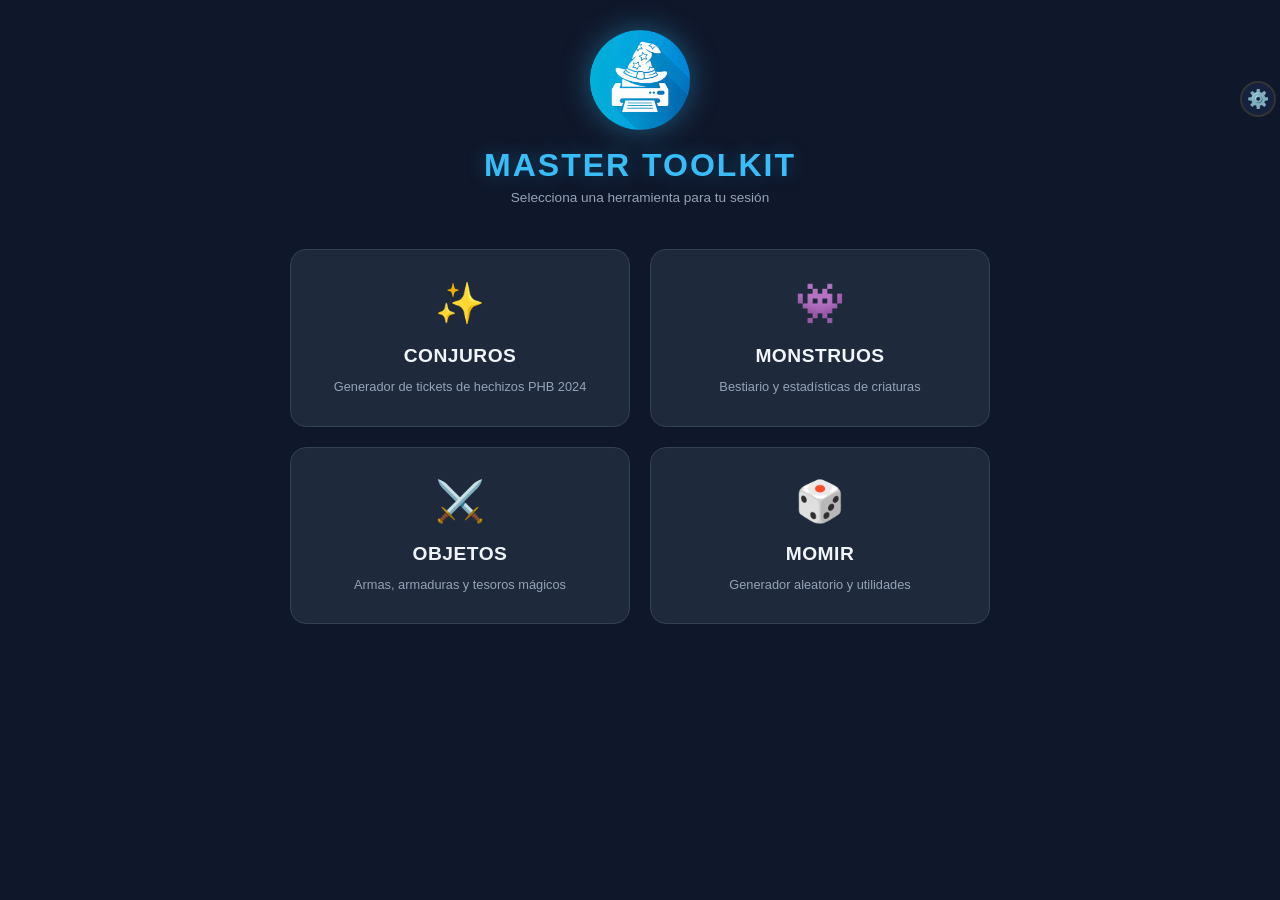
<file: web/index.html>
<!DOCTYPE html>
<html lang="es">

<head>
    <meta charset="UTF-8">
    <meta name="viewport" content="width=device-width, initial-scale=1.0">
    <meta name="theme-color" content="#0f172a">
    <title>Gestor de Campaña - D&D 2024</title>
    <link rel="icon" type="image/png" sizes="32x32" href="icons/favicon-32x32.png">
    <link rel="icon" type="image/png" sizes="16x16" href="icons/favicon-16x16.png">
    <link rel="shortcut icon" href="favicon.ico">
    <link rel="apple-touch-icon" sizes="180x180" href="icons/apple-touch-icon.png">
    <link rel="manifest" href="site.webmanifest">
    <link rel="stylesheet" href="css/main.css">
    <link rel="stylesheet" href="css/index.css">
</head>

<body>

    <button class="config-btn" onclick="toggleConfig()">⚙️</button>
    <div class="config-overlay" id="configOverlay" onclick="toggleConfig()"></div>
    <div class="config-panel" id="configPanel">
        <button class="config-close" onclick="toggleConfig()">&times;</button>
        <h2>MXW01 Config</h2>
        <p>Configuración para la impresora térmica MXW01</p>

        <h3>Dispositivo</h3>
        <div class="config-section">
            <label for="deviceName">Nombre del dispositivo</label>
            <input type="text" id="deviceName" placeholder="MXW01-1234">

            <label for="deviceMAC">Dirección MAC</label>
            <input type="text" id="deviceMAC" placeholder="XX:XX:XX:XX:XX:XX">
        </div>

        <h3>Opciones de impresión</h3>
        <div class="config-section">
            <label for="ditherSelect">Dithering</label>
            <select id="ditherSelect">
                <option value="threshold">Threshold</option>
                <option value="steinberg">Steinberg</option>
                <option value="bayer">Bayer</option>
                <option value="atkinson">Atkinson</option>
                <option value="pattern">Pattern</option>
            </select>

            <label for="rotateSelect">Ángulo de rotación</label>
            <select id="rotateSelect">
                <option value="0">0°</option>
                <option value="90">90°</option>
                <option value="180">180°</option>
                <option value="270">270°</option>
            </select>

            <label for="flipSelect">Voltear imagen</label>
            <select id="flipSelect">
                <option value="none">Ninguno</option>
                <option value="h">Horizontal</option>
                <option value="v">Vertical</option>
                <option value="both">Ambos</option>
            </select>

            <label for="brightnessInput">Brillo: <span id="brightnessValue">128</span> / 255</label>
            <input type="range" id="brightnessInput" min="0" max="255" step="1" class="slider-input">

            <label for="intensityInput">Intensidad: <span id="intensityValue">93</span> / 255</label>
            <input type="range" id="intensityInput" min="0" max="255" step="1" class="slider-input">
        </div>

        <div class="info-box">
            <h4>📖 Descripciones</h4>
            <p><strong>Métodos de dithering:</strong><br>
                • <strong>Threshold:</strong> Texto y gráficos simples<br>
                • <strong>Steinberg:</strong> Fotos y uso general<br>
                • <strong>Bayer:</strong> Patrones y texturas<br>
                • <strong>Atkinson:</strong> Cómics e ilustraciones<br>
                • <strong>Pattern:</strong> Efectos especiales</p>

            <p><strong>Brillo:</strong> Ajusta la luminosidad antes de imprimir<br>
                • <strong>0-127:</strong> Imagen más oscura<br>
                • <strong>128:</strong> Normal (recomendado)<br>
                • <strong>129-255:</strong> Imagen más clara</p>

            <p><strong>Intensidad:</strong> Temperatura del cabezal térmico<br>
                • <strong>50-80:</strong> Impresión ligera<br>
                • <strong>80-100:</strong> Normal (recomendado)<br>
                • <strong>100-150:</strong> Impresión oscura<br>
                • <strong>150-255:</strong> Muy oscuro (riesgo de daño al papel)</p>
        </div>

        <h3>Preajustes</h3>
        <div class="presets-section">
            <button class="preset-btn" data-preset="text">📄 Texto</button>
            <button class="preset-btn" data-preset="photos">🖼️ Fotos</button>
            <button class="preset-btn" data-preset="qr">📱 QR</button>
            <button class="preset-btn" data-preset="light">☀️ Claro</button>
            <button class="preset-btn" data-preset="dark">🌙 Oscuro</button>
        </div>
    </div>

    <header>
        <div class="logo-container">
            <a href="imprimir.html"><img src="icons/apple-touch-icon.png" alt="Logo Maestro" class="main-logo"></a>
        </div>
        <h1>Master Toolkit</h1>
        <p>Selecciona una herramienta para tu sesión</p>
    </header>

    <div class="menu-grid">

        <a href="conjuros.html" class="card">
            <div class="icon">✨</div>
            <h3>Conjuros</h3>
            <p>Generador de tickets de hechizos PHB 2024</p>
        </a>

        <a href="monstruos.html" class="card">
            <div class="icon">👾</div>
            <h3>Monstruos</h3>
            <p>Bestiario y estadísticas de criaturas</p>
        </a>

        <a href="objetos.html" class="card">
            <div class="icon">⚔️</div>
            <h3>Objetos</h3>
            <p>Armas, armaduras y tesoros mágicos</p>
        </a>

        <a href="momir.html" class="card">
            <div class="icon">🎲</div>
            <h3>Momir</h3>
            <p>Generador aleatorio y utilidades</p>
        </a>

    </div>

    <script src="js/config.js"></script>
</body>

</html>
</file>
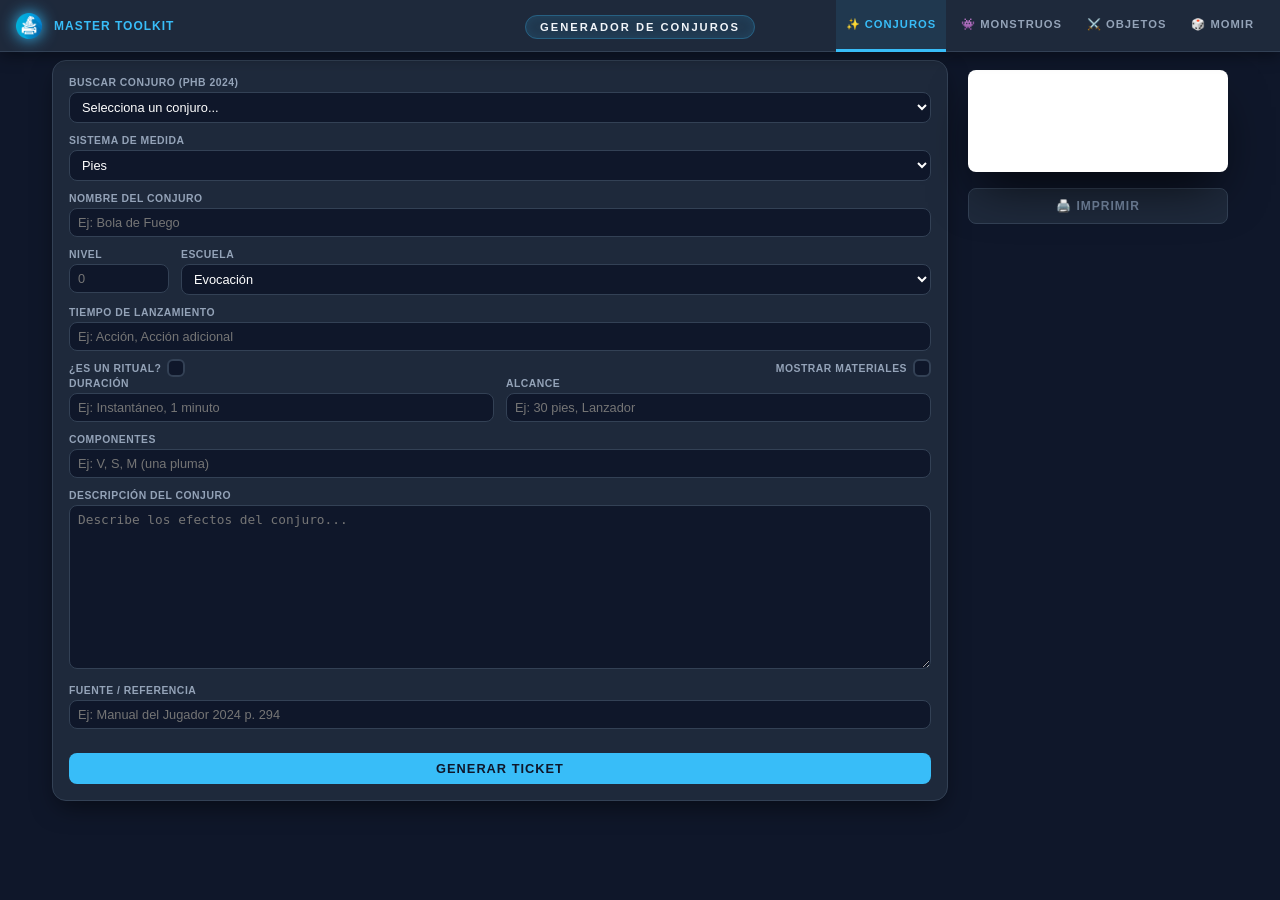
<file: web/conjuros.html>
<!DOCTYPE html>
<html lang="es">

<head>
    <meta charset="UTF-8">
    <meta name="viewport" content="width=device-width, initial-scale=1.0">
    <meta name="theme-color" content="#0f172a">
    <title>Generador de Tickets D&D 2024</title>
    <link rel="icon" type="image/png" sizes="32x32" href="icons/favicon-32x32.png">
    <link rel="icon" type="image/png" sizes="16x16" href="icons/favicon-16x16.png">
    <link rel="shortcut icon" href="favicon.ico">
    <link rel="apple-touch-icon" sizes="180x180" href="icons/apple-touch-icon.png">
    <link rel="manifest" href="site.webmanifest">
    <link rel="stylesheet" href="css/main.css">
    <link rel="stylesheet" href="css/print.css">
</head>

<body>
    <nav class="top-nav">
        <div class="nav-left">
            <a href="index.html" class="nav-logo">
                <img src="icons/favicon-32x32.png" alt="Inicio">
                <span>Master Toolkit</span>
            </a>
        </div>

        <div class="nav-center">
            <div class="tool-dropdown">
                <span class="current-tool-title">Generador de Conjuros</span>
                <div id="spellHistory" class="dropdown-content">
                    <div class="dropdown-header">Recientes</div>
                    <div id="historyList">
                        <span class="empty-history">No hay conjuros recientes</span>
                    </div>
                </div>
            </div>
        </div>

        <div class="nav-right">
            <div class="nav-links">
                <a href="conjuros.html" class="nav-item active">✨ Conjuros</a>
                <a href="monstruos.html" class="nav-item">👾 Monstruos</a>
                <a href="objetos.html" class="nav-item">⚔️ Objetos</a>
                <a href="momir.html" class="nav-item">🎲 Momir</a>
            </div>
        </div>
    </nav>


    <div class="main-container">
        <!-- FORMULARIO -->
        <form id="ticketForm">
            <div class="form-group">
                <label>Buscar Conjuro (PHB 2024)</label>
                <select id="conjuroSelector" onchange="cargarDatosConjuro()">
                    <option value="">Selecciona un conjuro...</option>
                </select>
            </div>

            <div class="form-group">
                <label>Sistema de Medida</label>
                <select id="unidadSelector" onchange="guardarPreferencias(); cargarDatosConjuro()">
                    <option value="pies">Pies</option>
                    <option value="metros">Metros</option>
                </select>
            </div>

            <div class="form-group">
                <label>Nombre del Conjuro</label>
                <input type="text" name="nombre" placeholder="Ej: Bola de Fuego">
            </div>

            <div class="form-row">
                <div class="form-group" style="flex: 0 0 100px;">
                    <label>Nivel</label>
                    <input type="number" name="nivel" placeholder="0">
                </div>
                <div class="form-group">
                    <label>Escuela</label>
                    <select name="escuela">
                        <option value="EV">Evocación</option>
                        <option value="A">Abjuración</option>
                        <option value="C">Conjuración</option>
                        <option value="N">Nigromancia</option>
                        <option value="T">Transmutación</option>
                        <option value="EN">Encantamiento</option>
                        <option value="D">Adivinación</option>
                        <option value="I">Ilusionismo</option>
                    </select>
                </div>
            </div>

            <div class="form-group">
                <label>Tiempo de Lanzamiento</label>
                <input type="text" name="tiempo" placeholder="Ej: Acción, Acción adicional">
                <div class="ritual-container">
                    <label class="checkbox-container">
                        <span>¿Es un Ritual?</span>
                        <input type="checkbox" name="ritual" onchange="generarTicket()">
                        <span class="checkmark"></span>
                    </label>
                    <label class="checkbox-container">
                        <span>Mostrar Materiales</span>
                        <input type="checkbox" id="chkMateriales"
                            onchange="guardarPreferencias(); cargarDatosConjuro()">
                        <span class="checkmark"></span>
                    </label>
                </div>
            </div>

            <div class="form-row">
                <div class="form-group">
                    <label>Duración</label>
                    <input type="text" name="duracion" placeholder="Ej: Instantáneo, 1 minuto">
                </div>
                <div class="form-group">
                    <label>Alcance</label>
                    <input type="text" name="rango" placeholder="Ej: 30 pies, Lanzador">
                </div>
            </div>

            <div class="form-group">
                <label>Componentes</label>
                <input type="text" name="componentes" placeholder="Ej: V, S, M (una pluma)">
            </div>

            <div class="form-group">
                <label>Descripción del Conjuro</label>
                <textarea name="text" rows="10" placeholder="Describe los efectos del conjuro..."></textarea>
            </div>

            <div class="form-group">
                <label>Fuente / Referencia</label>
                <input type="text" name="fuente" placeholder="Ej: Manual del Jugador 2024 p. 294">
            </div>

            <button type="button" onclick="generarTicket()">Generar Ticket</button>
        </form>

        <!-- PREVISUALIZACIÓN -->
        <div class="canvas-container">
            <canvas id="ticketCanvas" width="384"></canvas>
            <button id="btnPrint" onclick="imprimirTicket()" disabled>🖨️ IMPRIMIR</button>
        </div>

    </div>

    <script src="js/main.js"></script>
    <script src="js/conjuros.js"></script>
    <script type="module" src="js/print.js"></script>
</body>

</html>
</file>
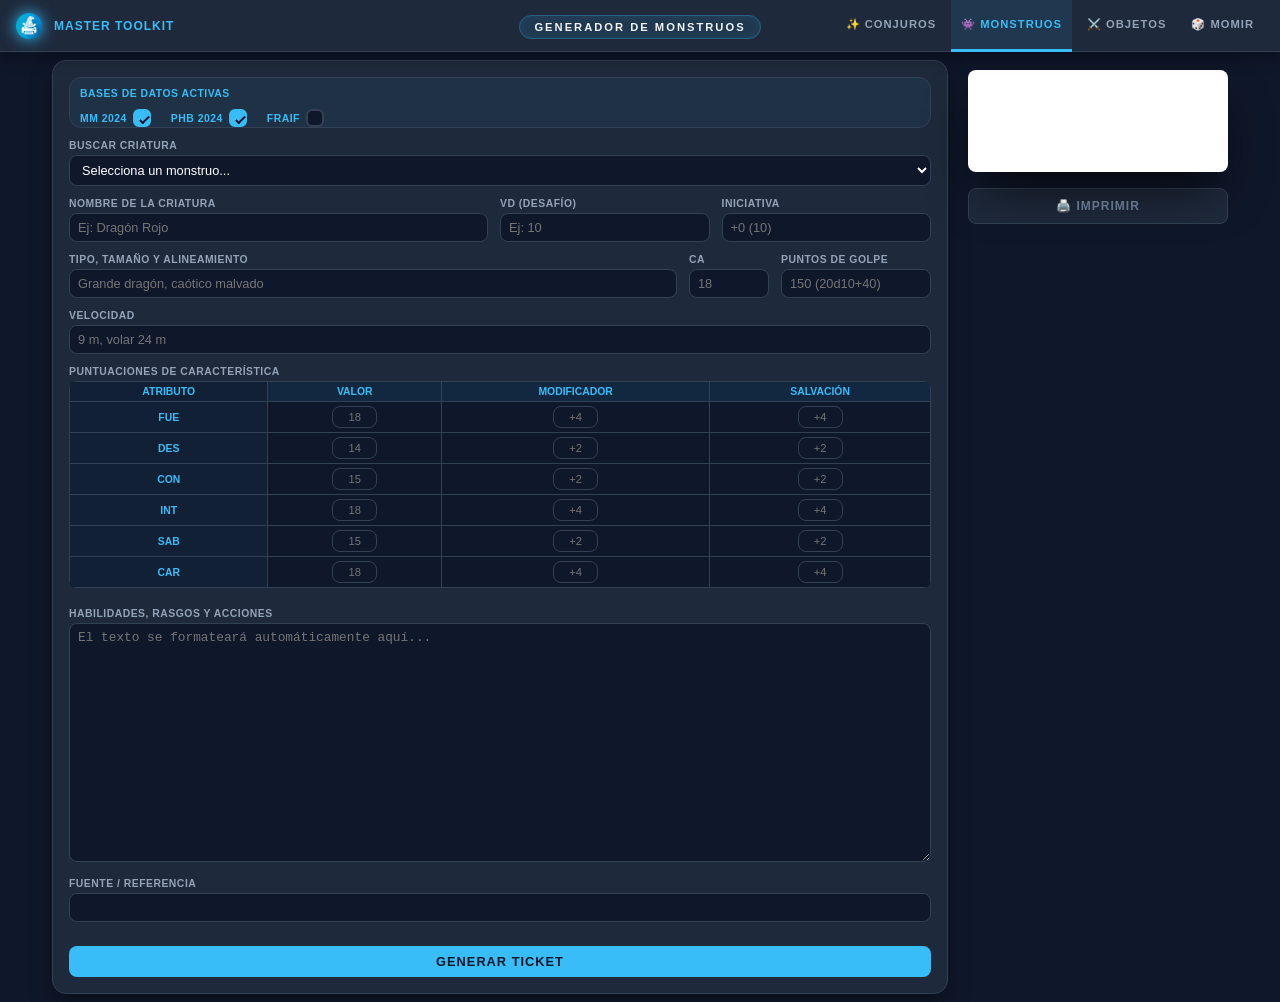
<file: web/monstruos.html>
<!DOCTYPE html>
<html lang="es">

<head>
    <meta charset="UTF-8">
    <meta name="viewport" content="width=device-width, initial-scale=1.0">
    <title>Generador de Monstruos</title>
    <link rel="icon" type="image/png" sizes="32x32" href="icons/favicon-32x32.png">
    <link rel="icon" type="image/png" sizes="16x16" href="icons/favicon-16x16.png">
    <link rel="shortcut icon" href="favicon.ico">
    <link rel="apple-touch-icon" sizes="180x180" href="icons/apple-touch-icon.png">
    <link rel="manifest" href="site.webmanifest">
    <link rel="stylesheet" href="css/main.css">
    <link rel="stylesheet" href="css/print.css">
    <link rel="stylesheet" href="css/monstruos.css">
</head>

<body>

    <!-- Barra de Navegación -->
    <nav class="top-nav">
        <div class="nav-left">
            <a href="index.html" class="nav-logo">
                <img src="icons/favicon-32x32.png" alt="Inicio">
                <span>Master Toolkit</span>
            </a>
        </div>
        <div class="nav-center">
            <div class="tool-dropdown">
                <span class="current-tool-title">Generador de Monstruos</span>
                <div id="monstruoHistory" class="dropdown-content">
                    <div class="dropdown-header">Recientes</div>
                    <div id="historyList">
                        <span class="empty-history">No hay monstruos recientes</span>
                    </div>
                </div>
            </div>
        </div>
        <div class="nav-right">
            <div class="nav-links">
                <a href="conjuros.html" class="nav-item">✨ Conjuros</a>
                <a href="monstruos.html" class="nav-item active">👾 Monstruos</a>
                <a href="objetos.html" class="nav-item">⚔️ Objetos</a>
                <a href="momir.html" class="nav-item">🎲 Momir</a>
            </div>
        </div>
    </nav>

    <div class="main-container">
        <!-- FORMULARIO DE MONSTRUO -->
        <form id="ticketForm">

            <!-- Configuración de Bases de Datos -->
            <div class="db-selector-panel">
                <label>Bases de Datos Activas</label>
                <div class="ritual-container" style="justify-content: flex-start; gap: 20px; margin-top: 10px;">
                    <label class="checkbox-container">
                        <span class="checkbox-label">MM 2024</span>
                        <input type="checkbox" class="db-check" value="MM2024.json" checked>
                        <span class="checkmark"></span>
                    </label>
                    <label class="checkbox-container">
                        <span class="checkbox-label">PHB 2024</span>
                        <input type="checkbox" class="db-check" value="PHB2024.json" checked>
                        <span class="checkmark"></span>
                    </label>
                    <label class="checkbox-container">
                        <span class="checkbox-label">FRAIF</span>
                        <input type="checkbox" class="db-check" value="FRAIF.json">
                        <span class="checkmark"></span>
                    </label>
                </div>
            </div>

            <div class="form-group">
                <label>Buscar Criatura</label>
                <select id="monstruoSelector">
                    <option value="">Cargando bestiario...</option>
                </select>
            </div>

            <!-- Bloque de Identidad -->
            <div class="form-row">
                <div class="form-group" style="flex: 2;">
                    <label>Nombre de la Criatura</label>
                    <input type="text" name="nombre" placeholder="Ej: Dragón Rojo">
                </div>
                <div class="form-group">
                    <label>VD (Desafío)</label>
                    <input type="text" name="vd" placeholder="Ej: 10">
                </div>
                <div class="form-group">
                    <label>Iniciativa</label>
                    <input type="text" name="iniciativa" placeholder="+0 (10)">
                </div>
            </div>

            <!-- Bloque de Combate -->
            <div class="form-row">
                <div class="form-group">
                    <label>Tipo, Tamaño y Alineamiento</label>
                    <input type="text" name="tipo_size" placeholder="Grande dragón, caótico malvado">
                </div>
                <div class="form-group" style="flex: 0 0 80px;">
                    <label>CA</label>
                    <input type="text" name="ca" placeholder="18">
                </div>
                <div class="form-group" style="flex: 0 0 150px;">
                    <label>Puntos de Golpe</label>
                    <input type="text" name="pg" placeholder="150 (20d10+40)">
                </div>
            </div>

            <div class="form-group">
                <label>Velocidad</label>
                <input type="text" name="velocidad" placeholder="9 m, volar 24 m">
            </div>

            <!-- Tabla de Características mejorada con Valor, Modificador y Salvación -->
            <label>Puntuaciones de Característica</label>
            <div class="stats-table-container">
                <table class="stats-table">
                    <thead>
                        <tr>
                            <th class="stat-label">Atributo</th>
                            <th>Valor</th>
                            <th>Modificador</th>
                            <th>Salvación</th>
                        </tr>
                    </thead>
                    <tbody>
                        <tr>
                            <td class="stat-label">FUE</td>
                            <td><input type="text" name="fue_valor" placeholder="18"></td>
                            <td><input type="text" name="fue_mod" placeholder="+4"></td>
                            <td><input type="text" name="fue_salv" placeholder="+4"></td>
                        </tr>
                        <tr>
                            <td class="stat-label">DES</td>
                            <td><input type="text" name="des_valor" placeholder="14"></td>
                            <td><input type="text" name="des_mod" placeholder="+2"></td>
                            <td><input type="text" name="des_salv" placeholder="+2"></td>
                        </tr>
                        <tr>
                            <td class="stat-label">CON</td>
                            <td><input type="text" name="con_valor" placeholder="15"></td>
                            <td><input type="text" name="con_mod" placeholder="+2"></td>
                            <td><input type="text" name="con_salv" placeholder="+2"></td>
                        </tr>
                        <tr>
                            <td class="stat-label">INT</td>
                            <td><input type="text" name="int_valor" placeholder="18"></td>
                            <td><input type="text" name="int_mod" placeholder="+4"></td>
                            <td><input type="text" name="int_salv" placeholder="+4"></td>
                        </tr>
                        <tr>
                            <td class="stat-label">SAB</td>
                            <td><input type="text" name="sab_valor" placeholder="15"></td>
                            <td><input type="text" name="sab_mod" placeholder="+2"></td>
                            <td><input type="text" name="sab_salv" placeholder="+2"></td>
                        </tr>
                        <tr>
                            <td class="stat-label">CAR</td>
                            <td><input type="text" name="car_valor" placeholder="18"></td>
                            <td><input type="text" name="car_mod" placeholder="+4"></td>
                            <td><input type="text" name="car_salv" placeholder="+4"></td>
                        </tr>
                    </tbody>
                </table>
            </div>

            <!-- Bloque de texto para habilidades y acciones -->
            <div class="form-group">
                <label>Habilidades, Rasgos y Acciones</label>
                <textarea name="text" rows="15" placeholder="El texto se formateará automáticamente aquí..."></textarea>
            </div>

            <div class="form-group">
                <label>Fuente / Referencia</label>
                <input type="text" name="fuente">
            </div>

            <button type="button" id="btnGenerar">GENERAR TICKET</button>
        </form>

        <!-- PREVISUALIZACIÓN -->
        <div class="canvas-container">
            <canvas id="ticketCanvas" width="384"></canvas>
            <button id="btnPrint" disabled>🖨️ IMPRIMIR</button>
        </div>
    </div>

    <script src="js/main.js"></script>
    <script src="js/monstruos.js"></script>
    <script type="module" src="js/print.js"></script>
</body>

</html>
</file>
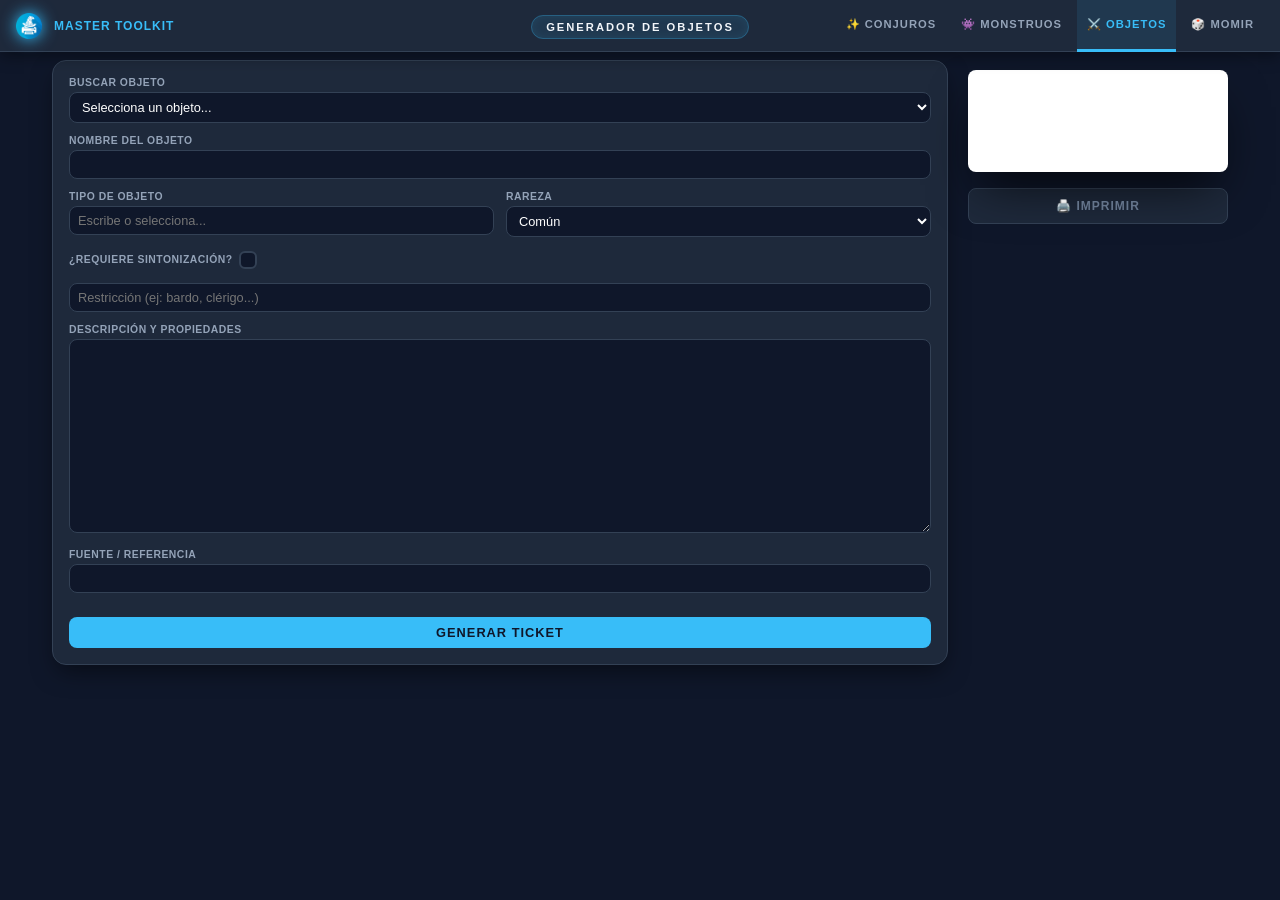
<file: web/objetos.html>
<!DOCTYPE html>
<html lang="es">

<head>
    <meta charset="UTF-8">
    <meta name="viewport" content="width=device-width, initial-scale=1.0">
    <meta name="theme-color" content="#0f172a">
    <title>Generador de Objetos Mágicos</title>
    <link rel="icon" type="image/png" sizes="32x32" href="icons/favicon-32x32.png">
    <link rel="icon" type="image/png" sizes="16x16" href="icons/favicon-16x16.png">
    <link rel="shortcut icon" href="favicon.ico">
    <link rel="apple-touch-icon" sizes="180x180" href="icons/apple-touch-icon.png">
    <link rel="manifest" href="site.webmanifest">
    <link rel="stylesheet" href="css/main.css">
    <link rel="stylesheet" href="css/print.css">
</head>

<body>
    <nav class="top-nav">
        <div class="nav-left">
            <a href="index.html" class="nav-logo">
                <img src="icons/favicon-32x32.png" alt="Inicio">
                <span>Master Toolkit</span>
            </a>
        </div>
        <div class="nav-center">
            <div class="tool-dropdown">
                <span class="current-tool-title">Generador de Objetos</span>
                <div id="objetoHistory" class="dropdown-content">
                    <div class="dropdown-header">Recientes</div>
                    <div id="historyList">
                        <span class="empty-history">No hay objetos recientes</span>
                    </div>
                </div>
            </div>
        </div>
        <div class="nav-right">
            <div class="nav-links">
                <a href="conjuros.html" class="nav-item">✨ Conjuros</a>
                <a href="monstruos.html" class="nav-item">👾 Monstruos</a>
                <a href="objetos.html" class="nav-item active">⚔️ Objetos</a>
                <a href="momir.html" class="nav-item">🎲 Momir</a>
            </div>
        </div>
    </nav>

    <div class="main-container">
        <form id="ticketForm">
            <div class="form-group">
                <label>Buscar Objeto</label>
                <select id="objetoSelector" onchange="cargarDatosObjeto()">
                    <option value="">Selecciona un objeto...</option>
                </select>
            </div>

            <div class="form-group">
                <label>Nombre del Objeto</label>
                <input type="text" name="nombre" id="nombre">
            </div>

            <div class="form-row">
                <div class="form-group">
                    <label>Tipo de Objeto</label>
                    <input type="text" name="tipo" list="tiposLista" placeholder="Escribe o selecciona...">
                    <datalist id="tiposLista">
                        <option value="Arma">
                        <option value="Armadura">
                        <option value="Anillo">
                        <option value="Vara">
                        <option value="Bastón">
                        <option value="Cetro">
                        <option value="Objeto maravilloso">
                        <option value="Poción">
                        <option value="Pergamino">
                        <option value="Munición">
                        <option value="Gema">
                    </datalist>
                </div>
                <div class="form-group">
                    <label>Rareza</label>
                    <select name="rareza">
                        <option value="Común">Común</option>
                        <option value="Infrecuente">Infrecuente</option>
                        <option value="Raro">Raro</option>
                        <option value="Muy raro">Muy raro</option>
                        <option value="Legendario">Legendario</option>
                        <option value="Artefacto">Artefacto</option>
                    </select>
                </div>
            </div>

            <div class="form-group">
                <label class="checkbox-container">
                    <span>¿Requiere Sintonización?</span>
                    <input type="checkbox" name="sintonizacion" id="sintonizacion">
                    <span class="checkmark"></span>
                </label>
                <input type="text" name="restriccion" placeholder="Restricción (ej: bardo, clérigo...)"
                    style="margin-top:10px">
            </div>

            <div class="form-group">
                <label>Descripción y Propiedades</label>
                <textarea name="descripcion" rows="12"></textarea>
            </div>

            <div class="form-group">
                <label>Fuente / Referencia</label>
                <input type="text" name="fuente">
            </div>

            <button type="button" onclick="generarTicket()">GENERAR TICKET</button>
        </form>

        <div class="canvas-container">
            <canvas id="ticketCanvas" width="384"></canvas>
            <button id="btnPrint" onclick="imprimirTicket()" disabled>🖨️ IMPRIMIR</button>
        </div>
    </div>

    <script src="js/main.js"></script>
    <script src="js/objetos.js"></script>
    <script type="module" src="js/print.js"></script>
</body>

</html>
</file>
<file: web/css/main.css>
:root {
  --bg-dark: #0f172a;
  --bg-card: #1e293b;
  --text-main: #f1f5f9;
  --accent: #38bdf8;
  --border-ui: #334155;
  --transition: all 0.3s cubic-bezier(0.4, 0, 0.2, 1);
  --breakpoint-mobile: 768px;
  --breakpoint-tablet: 1024px;
  box-sizing: border-box;
}

*,
*:before,
*:after {
  box-sizing: inherit;
}

body {
  font-family: "Segoe UI", Tahoma, Geneva, Verdana, sans-serif;
  margin: 0;
  background-color: var(--bg-dark);
  color: var(--text-main);
  display: flex;
  flex-direction: column;
  align-items: center;
}

.top-nav {
  display: grid;
  grid-template-columns: 1fr auto 1fr;
  align-items: center;
  width: 100%;
  background: var(--bg-card);
  border-bottom: 1px solid var(--border-ui);
  padding: 0 30px;
  height: 65px;
  position: sticky;
  top: 0;
  z-index: 1000;
  box-shadow: 0 4px 15px rgba(0, 0, 0, 0.4);
  box-sizing: border-box;
}

.nav-left {
  display: flex;
  justify-content: flex-start;
}
.nav-center {
  display: flex;
  justify-content: center;
}
.nav-right {
  display: flex;
  justify-content: flex-end;
  height: 100%;
}

.nav-logo {
  display: flex;
  align-items: center;
  gap: 12px;
  text-decoration: none;
  transition: var(--transition);
}

.nav-logo img {
  width: 32px;
  height: 32px;
  filter: drop-shadow(0 0 8px var(--accent));
}

.nav-logo span {
  color: var(--accent);
  font-weight: 800;
  text-transform: uppercase;
  letter-spacing: 1px;
  font-size: 0.9rem;
}

.nav-logo:hover {
  transform: scale(1.03);
  opacity: 0.9;
}

.current-tool-title {
  color: var(--text-main);
  font-size: 0.9rem;
  font-weight: 800;
  text-transform: uppercase;
  letter-spacing: 2px;
  background: rgba(56, 189, 248, 0.1);
  padding: 8px 24px;
  border-radius: 50px;
  border: 1px solid rgba(56, 189, 248, 0.3);
  white-space: nowrap;
  box-shadow: inset 0 0 10px rgba(56, 189, 248, 0.1);
}

.nav-links {
  display: flex;
  gap: 5px;
  height: 100%;
}

.nav-item {
  text-decoration: none;
  color: #94a3b8;
  font-size: 0.8rem;
  font-weight: 700;
  text-transform: uppercase;
  letter-spacing: 1px;
  display: flex;
  align-items: center;
  padding: 0 15px;
  height: 100%;
  border-bottom: 3px solid transparent;
  transition: var(--transition);
  box-sizing: border-box;
}

.nav-item:hover {
  color: var(--accent);
  background: rgba(56, 189, 248, 0.05);
}

.nav-item.active {
  color: var(--accent);
  border-bottom: 3px solid var(--accent);
  background: rgba(56, 189, 248, 0.1);
}

.tool-dropdown {
  position: relative;
  display: inline-block;
}

.dropdown-content {
  display: none;
  position: absolute;
  top: 100%;
  left: 50%;
  transform: translateX(-50%);
  background: var(--bg-card);
  min-width: 200px;
  box-shadow: 0 15px 30px rgba(0, 0, 0, 0.5);
  border: 1px solid var(--border-ui);
  border-radius: 12px;
  z-index: 1100;
  margin-top: 10px;
  overflow: hidden;
  animation: fadeInDown 0.2s ease-out;
}

.tool-dropdown:hover .dropdown-content {
  display: block;
}

.dropdown-header {
  background: rgba(56, 189, 248, 0.1);
  padding: 10px;
  font-size: 0.7rem;
  font-weight: 800;
  color: var(--accent);
  text-align: center;
  border-bottom: 1px solid var(--border-ui);
}

.history-item {
  padding: 12px 20px;
  font-size: 0.85rem;
  color: var(--text-main);
  cursor: pointer;
  display: block;
  transition: background 0.2s;
  border-bottom: 1px solid rgba(51, 65, 85, 0.5);
  white-space: nowrap;
}

.history-item:hover {
  background: rgba(56, 189, 248, 0.1);
  color: var(--accent);
}

.empty-history {
  padding: 15px;
  display: block;
  font-size: 0.8rem;
  color: #64748b;
  text-align: center;
}

@keyframes fadeInDown {
  from {
    opacity: 0;
    transform: translate(-50%, -10px);
  }
  to {
    opacity: 1;
    transform: translate(-50%, 0);
  }
}

button {
  width: 100%;
  padding: 15px;
  background: var(--accent);
  color: var(--bg-dark);
  border: none;
  border-radius: 8px;
  font-weight: 800;
  font-size: 1rem;
  cursor: pointer;
  transition: var(--transition);
  text-transform: uppercase;
  letter-spacing: 1px;
}

button:hover:not(:disabled) {
  filter: brightness(1.1);
  transform: translateY(-2px);
  box-shadow: 0 4px 15px rgba(56, 189, 248, 0.4);
}

button:disabled {
  cursor: not-allowed;
  background: #1e293b;
  color: #64748b;
}

.config-btn {
  position: fixed;
  top: 81px;
  right: 4px;
  width: 36px;
  height: 36px;
  border-radius: 50%;
  background: #16213e;
  border: 2px solid #333;
  color: #aaa;
  font-size: 18px;
  font-weight: bold;
  cursor: pointer;
  display: flex;
  align-items: center;
  justify-content: center;
  z-index: 1000;
  transition: all 0.15s;
}

.config-btn:hover {
  border-color: #60a5fa;
  color: #eee;
}

.config-panel {
  position: fixed;
  top: 0;
  right: -360px;
  width: 340px;
  max-width: 85vw;
  height: 100vh;
  background: #16213e;
  border-left: 1px solid #333;
  padding: 20px;
  overflow-y: auto;
  z-index: 1100;
  transition: right 0.25s ease;
}

.config-panel.open {
  right: 0;
}

.config-overlay {
  position: fixed;
  top: 0;
  left: 0;
  width: 100vw;
  height: 100vh;
  background: rgba(0, 0, 0, 0.5);
  z-index: 1099;
  display: none;
}

.config-overlay.open {
  display: block;
}

.config-panel h2 {
  font-size: 18px;
  margin-bottom: 16px;
  color: #eee;
}

.config-panel h3 {
  font-size: 15px;
  margin: 16px 0 8px;
  color: #60a5fa;
}

.config-panel p,
.config-panel li {
  font-size: 13px;
  color: #ccc;
  line-height: 1.5;
  margin-bottom: 8px;
}

.config-panel ul {
  padding-left: 18px;
  margin-bottom: 12px;
}

.config-panel a {
  color: #60a5fa;
  text-decoration: none;
}

.config-panel a:hover {
  text-decoration: underline;
}

.config-close {
  position: absolute;
  top: 12px;
  right: 12px;
  width: auto;
  background: none;
  border: none;
  color: #aaa;
  font-size: 22px;
  letter-spacing: 0;
  cursor: pointer;
  padding: 4px 8px;
}

.config-close:hover {
  color: #eee;
}

.config-panel input[type="text"],
.config-panel select {
  width: 100%;
  padding: 10px 14px;
  background: #0f172a;
  border: 1px solid #334155;
  border-radius: 10px;
  color: #f1f5f9;
  font-size: 14px;
  transition: all 0.2s ease;
  margin-bottom: 8px;
}

.config-panel input[type="text"]:focus,
.config-panel select:focus {
  outline: none;
  border-color: #60a5fa;
  box-shadow: 0 0 0 2px rgba(96, 165, 250, 0.2);
  background: #1e293b;
}

.config-panel label {
  display: block;
  margin-top: 14px;
  margin-bottom: 6px;
  font-weight: 600;
  color: #e2e8f0;
  font-size: 13px;
  letter-spacing: 0.3px;
}

.config-panel .slider-input {
  width: 100%;
  height: 6px;
  appearance: none;
  -webkit-appearance: none;
  background: #334155;
  border-radius: 5px;
  outline: none;
  margin: 12px 0 8px;
}

.config-panel .slider-input::-webkit-slider-thumb {
  -webkit-appearance: none;
  width: 18px;
  height: 18px;
  border-radius: 50%;
  background: #60a5fa;
  cursor: pointer;
  border: none;
  transition: transform 0.1s ease;
  box-shadow: 0 2px 8px rgba(96, 165, 250, 0.4);
}

.config-panel .slider-input::-webkit-slider-thumb:hover {
  transform: scale(1.2);
  background: #3b82f6;
}

.config-panel .slider-input::-moz-range-thumb {
  width: 18px;
  height: 18px;
  border-radius: 50%;
  background: #60a5fa;
  cursor: pointer;
  border: none;
}

.config-panel label span {
  color: #60a5fa;
  font-weight: 700;
  background: rgba(96, 165, 250, 0.15);
  padding: 2px 8px;
  border-radius: 20px;
  font-size: 12px;
}

.config-panel .info-box {
  background: rgba(15, 23, 42, 0.8);
  border: 1px solid #334155;
  border-radius: 12px;
  padding: 14px 16px;
  margin: 20px 0 16px;
}

.config-panel .info-box h4 {
  margin: 0 0 12px 0;
  font-size: 13px;
  color: #60a5fa;
  font-weight: 700;
  letter-spacing: 0.5px;
}

.config-panel .info-box p {
  margin: 0 0 12px 0;
  font-size: 12px;
  line-height: 1.6;
  color: #cbd5e1;
}

.config-panel .info-box p:last-child {
  margin-bottom: 0;
}

.config-panel .info-box strong {
  color: #f1f5f9;
}

.presets-section {
  display: grid;
  grid-template-columns: repeat(auto-fit, minmax(85px, 1fr));
  gap: 10px;
  margin: 12px 0 20px;
}

.preset-btn {
  background: linear-gradient(135deg, #1e293b 0%, #0f172a 100%);
  border: 1px solid #334155;
  padding: 10px 8px;
  border-radius: 30px;
  color: #e2e8f0;
  cursor: pointer;
  font-size: 13px;
  font-weight: 600;
  transition: all 0.2s ease;
  text-align: center;
  box-shadow: 0 2px 4px rgba(0, 0, 0, 0.2);
}

.preset-btn:hover {
  background: linear-gradient(135deg, #2d3a5a 0%, #1e293b 100%);
  border-color: #60a5fa;
  transform: translateY(-2px);
  box-shadow: 0 6px 12px rgba(0, 0, 0, 0.3);
  color: #ffffff;
}

.preset-btn:active {
  transform: translateY(0px);
}

.preset-btn[data-preset="text"]:hover {
  border-color: #60a5fa;
}
.preset-btn[data-preset="photos"]:hover {
  border-color: #a855f7;
}
.preset-btn[data-preset="qr"]:hover {
  border-color: #22c55e;
}
.preset-btn[data-preset="light"]:hover {
  border-color: #facc15;
}
.preset-btn[data-preset="dark"]:hover {
  border-color: #3b82f6;
}

.config-section {
  margin-bottom: 8px;
}

.config-panel::-webkit-scrollbar {
  width: 6px;
}

.config-panel::-webkit-scrollbar-track {
  background: #0f172a;
  border-radius: 3px;
}

.config-panel::-webkit-scrollbar-thumb {
  background: #334155;
  border-radius: 3px;
}

.config-panel::-webkit-scrollbar-thumb:hover {
  background: #60a5fa;
}

@keyframes popupSlideUp {
  from {
    opacity: 0;
    transform: translateX(-50%) translateY(20px);
  }
  to {
    opacity: 1;
    transform: translateX(-50%) translateY(0);
  }
}

@keyframes popupFadeOut {
  from {
    opacity: 1;
    transform: translateX(-50%) translateY(0);
  }
  to {
    opacity: 0;
    transform: translateX(-50%) translateY(-10px);
  }
}

.preset-feedback {
  position: fixed;
  bottom: 30px;
  left: 50%;
  transform: translateX(-50%);
  background: linear-gradient(135deg, #22c55e, #16a34a);
  color: white;
  padding: 12px 24px;
  border-radius: 50px;
  font-size: 14px;
  font-weight: 600;
  z-index: 10000;
  box-shadow: 0 10px 25px rgba(0, 0, 0, 0.3);
  text-align: center;
  white-space: nowrap;
  animation: popupSlideUp 0.3s ease;
  backdrop-filter: blur(4px);
  border: 1px solid rgba(255, 255, 255, 0.2);
  font-family: inherit;
  pointer-events: none;
}

@media (min-width: 769px) and (max-width: 1024px) {
  .top-nav {
    padding: 0 20px;
    height: 60px;
  }

  .nav-logo span {
    font-size: 0.8rem;
  }

  .nav-logo img {
    width: 28px;
    height: 28px;
  }

  .current-tool-title {
    font-size: 0.8rem;
    padding: 6px 18px;
    white-space: nowrap;
  }

  .nav-item {
    padding: 0 12px;
    font-size: 0.75rem;
  }

  .nav-links {
    gap: 2px;
  }
}

@media (min-width: 769px) and (max-width: 1280px) and (orientation: landscape) {
  .top-nav {
    height: 52px;
    padding: 0 16px;
  }

  .nav-logo img {
    width: 26px;
    height: 26px;
  }

  .nav-logo span {
    font-size: 0.75rem;
  }

  .current-tool-title {
    font-size: 0.7rem;
    padding: 5px 14px;
  }

  .nav-item {
    padding: 0 10px;
    font-size: 0.7rem;
    height: 52px;
  }

  .dropdown-content {
    max-height: 350px;
    overflow-y: auto;
  }
}

@media (min-width: 1281px) and (max-width: 1600px) and (orientation: landscape) and (min-resolution: 2dppx) {
  .top-nav {
    height: 58px;
  }

  .nav-item {
    height: 58px;
  }
}

@media (max-width: 768px) {
  .top-nav {
    padding: 0 12px;
    height: auto;
    min-height: 55px;
    grid-template-columns: 1fr auto !important;
    gap: 10px;
  }

  .nav-left {
    justify-content: flex-start;
  }

  .nav-logo img {
    width: 28px;
    height: 28px;
  }

  .nav-logo span {
    display: none;
  }

  .nav-center {
    display: none !important;
  }

  .nav-right {
    justify-content: flex-end;
  }

  .nav-links {
    gap: 0;
    height: auto;
  }

  .nav-item {
    padding: 0 8px;
    font-size: 0.7rem;
    letter-spacing: 0.5px;
    height: 55px;
  }

  .tool-dropdown:hover .dropdown-content {
    display: none;
  }

  button {
    padding: 12px;
    font-size: 0.9rem;
  }

  button,
  .nav-item,
  .card,
  .checkbox-container,
  .history-item {
    cursor: pointer;
    -webkit-tap-highlight-color: rgba(56, 189, 248, 0.2);
  }

  input,
  select,
  textarea {
    font-size: 16px !important;
  }

  .dropdown-content {
    position: fixed;
    top: auto;
    bottom: 20px;
    left: 20px;
    right: 20px;
    transform: none;
    max-height: 60vh;
    overflow-y: auto;
    border-radius: 16px;
    z-index: 2000;
  }

  .tool-dropdown:hover .dropdown-content {
    display: none;
  }

  .dropdown-content.active {
    display: block !important;
  }

  .preset-feedback {
    white-space: normal;
    max-width: 90vw;
    text-align: center;
    padding: 10px 20px;
    font-size: 13px;
    bottom: 20px;
  }
}

@media (max-width: 480px) {
  .top-nav {
    padding: 0 8px;
  }

  .nav-item {
    padding: 0 6px;
    font-size: 0.65rem;
  }

  .nav-links {
    gap: 0;
  }
}

@media (max-width: 768px) and (orientation: landscape) {
  .top-nav {
    min-height: 48px;
    height: 48px;
  }

  .nav-item {
    height: 48px;
    padding: 0 6px;
    font-size: 0.6rem;
  }

  .nav-logo img {
    width: 24px;
    height: 24px;
  }
}

@media print {
  .top-nav,
  .btn-back,
  .db-selector-panel,
  button:not(#btnPrint) {
    display: none !important;
  }

  .main-container {
    display: block;
    padding: 0;
    margin: 0;
  }

  canvas {
    box-shadow: none;
    border: 1px solid #ccc;
  }
}
</file>
<file: web/css/index.css>
body {
  justify-content: center;
  min-height: 100vh;
}

header {
  text-align: center;
  margin-bottom: 50px;
}

header h1 {
  font-size: 2.5rem;
  color: var(--accent);
  text-transform: uppercase;
  letter-spacing: 3px;
  margin: 0;
  text-shadow: 0 0 20px rgba(56, 189, 248, 0.3);
}

header p {
  color: #94a3b8;
  font-weight: 500;
}

.menu-grid {
  display: grid;
  grid-template-columns: repeat(2, 1fr);
  gap: 25px;
  max-width: 800px;
  width: 90%;
}

.card {
  background: var(--bg-card);
  border: 1px solid var(--border-ui);
  border-radius: 16px;
  padding: 40px 20px;
  text-align: center;
  text-decoration: none;
  color: var(--text-main);
  transition: var(--transition);
  display: flex;
  flex-direction: column;
  align-items: center;
  gap: 15px;
  position: relative;
  overflow: hidden;
}

.card:hover {
  transform: translateY(-8px);
  border-color: var(--accent);
  box-shadow:
    0 15px 30px -10px rgba(0, 0, 0, 0.5),
    0 0 15px rgba(56, 189, 248, 0.2);
  background: #243147;
}

.card .icon {
  font-size: 3rem;
  margin-bottom: 10px;
  transition: var(--transition);
}

.card:hover .icon {
  transform: scale(1.2);
  filter: drop-shadow(0 0 10px var(--accent));
}

.card h3 {
  margin: 0;
  font-size: 1.4rem;
  text-transform: uppercase;
  letter-spacing: 1px;
}

.card p {
  margin: 0;
  font-size: 0.9rem;
  color: #94a3b8;
}

.card::before {
  content: "";
  position: absolute;
  top: 0;
  left: 0;
  width: 100%;
  height: 100%;
  background: linear-gradient(
    135deg,
    rgba(56, 189, 248, 0.1) 0%,
    transparent 50%
  );
  opacity: 0;
  transition: var(--transition);
}

.card:hover::before {
  opacity: 1;
}

.logo-container {
  margin-bottom: 20px;
  display: flex;
  justify-content: center;
}

.main-logo {
  width: 120px;
  height: 120px;
  border-radius: 20%;
  object-fit: contain;
  filter: drop-shadow(0 0 15px rgba(56, 189, 248, 0.4));
  transition: var(--transition);
  animation: floating 3s ease-in-out infinite;
}

.main-logo:hover {
  filter: drop-shadow(0 0 25px rgba(56, 189, 248, 0.7));
  transform: scale(1.05);
}

@keyframes floating {
  0% {
    transform: translateY(0px);
  }
  50% {
    transform: translateY(-10px);
  }
  100% {
    transform: translateY(0px);
  }
}

@media (min-width: 769px) and (max-width: 1024px) {
  .menu-grid {
    gap: 20px;
    width: 95%;
    max-width: 700px;
  }

  .card {
    padding: 30px 16px;
  }

  .card h3 {
    font-size: 1.2rem;
  }

  .card p {
    font-size: 0.85rem;
  }

  .card .icon {
    font-size: 2.5rem;
  }

  header {
    margin-bottom: 40px;
  }

  header h1 {
    font-size: 2.2rem;
  }

  .main-logo {
    width: 100px;
    height: 100px;
  }
}

@media (min-width: 769px) and (max-width: 1280px) and (orientation: landscape) {
  body {
    justify-content: flex-start;
    padding-top: 20px;
    min-height: 75vh;
  }

  header {
    margin-bottom: 30px;
    margin-top: 10px;
  }

  header h1 {
    font-size: 2rem;
    letter-spacing: 2px;
    line-height: 1.2;
  }

  header p {
    font-size: 0.85rem;
    margin-top: 6px;
  }

  .logo-container {
    margin-bottom: 12px;
  }

  .main-logo {
    width: 100px;
    height: 100px;
    animation: floating 3s ease-in-out infinite;
  }

  .menu-grid {
    display: grid;
    grid-template-columns: repeat(2, 1fr);
    gap: 20px;
    width: 85%;
    max-width: 700px;
    margin: 0 auto;
  }

  .card {
    padding: 30px 16px;
    gap: 12px;
  }

  .card .icon {
    font-size: 2.5rem;
    margin-bottom: 6px;
  }

  .card h3 {
    font-size: 1.2rem;
    letter-spacing: 0.5px;
  }

  .card p {
    font-size: 0.8rem;
    line-height: 1.3;
  }

  .card:hover {
    transform: translateY(-4px);
  }
}

@media (min-width: 1281px) and (max-width: 1600px) and (orientation: landscape) and (min-resolution: 2dppx) {
  .main-logo {
    width: 110px;
    height: 110px;
  }

  header h1 {
    font-size: 2.2rem;
  }

  .card {
    padding: 35px 18px;
  }

  .card .icon {
    font-size: 2.8rem;
  }
}

@media (max-width: 768px) {
  body {
    padding-top: 10vh;
    min-height: auto;
  }

  .menu-grid {
    grid-template-columns: 1fr !important;
    gap: 16px;
    width: 90%;
    max-width: 400px;
  }

  .card {
    padding: 25px 16px;
    flex-direction: row;
    justify-content: flex-start;
    text-align: left;
    gap: 20px;
  }

  .card .icon {
    font-size: 2.5rem;
    margin-bottom: 0;
  }

  .card h3 {
    font-size: 1.2rem;
  }

  .card p {
    font-size: 0.8rem;
  }

  .card:hover {
    transform: translateY(-4px);
  }

  header {
    margin-bottom: 30px;
    padding: 0 16px;
  }

  header h1 {
    font-size: 1.8rem;
    letter-spacing: 2px;
  }

  header p {
    font-size: 0.9rem;
  }

  .logo-container {
    margin-bottom: 16px;
  }

  .main-logo {
    width: 80px;
    height: 80px;
  }
}

@media (max-width: 480px) {
  header h1 {
    font-size: 1.5rem;
  }

  .card {
    padding: 18px 12px;
    gap: 14px;
  }

  .card .icon {
    font-size: 2rem;
  }

  .card h3 {
    font-size: 1rem;
  }

  .card p {
    font-size: 0.75rem;
  }
}

@media (max-width: 768px) and (orientation: landscape) {
  .menu-grid {
    grid-template-columns: repeat(2, 1fr) !important;
    gap: 10px;
    max-width: 95%;
  }

  .card {
    padding: 12px 8px;
    flex-direction: column;
    text-align: center;
    gap: 6px;
  }

  .card .icon {
    font-size: 1.6rem;
  }

  .card h3 {
    font-size: 0.8rem;
  }

  .card p {
    display: none;
  }

  header {
    margin-bottom: 12px;
  }

  header h1 {
    font-size: 1.2rem;
  }

  header p {
    font-size: 0.7rem;
    display: none;
  }

  .main-logo {
    width: 60px;
    height: 60px;
    animation: floating 2s ease-in-out infinite;
  }

  .logo-container {
    margin-bottom: 8px;
  }
}
</file>
<file: web/css/print.css>
.main-container {
  display: flex;
  gap: 50px;
  max-width: 1200px;
  width: 100%;
  justify-content: center;
  align-items: flex-start;
  padding: 1em 0;
}

#ticketForm {
  background: var(--bg-card);
  padding: 35px;
  border-radius: 14px;
  box-shadow: 0 10px 25px -5px rgba(0, 0, 0, 0.5);
  flex: 1;
  border: 1px solid var(--border-ui);
}

.form-row {
  display: flex;
  gap: 25px;
}

.form-group {
  flex: 1;
  margin-bottom: 25px;
}

label {
  display: block;
  font-size: 0.8rem;
  color: #94a3b8;
  font-weight: 700;
  text-transform: uppercase;
  margin-bottom: 10px;
  letter-spacing: 0.5px;
}

input,
select,
textarea {
  width: 100%;
  padding: 12px;
  background: var(--bg-dark);
  border: 1px solid var(--border-ui);
  border-radius: 8px;
  color: white;
  box-sizing: border-box;
  outline: none;
  transition: all 0.2s ease;
  font-size: 0.95rem;
}

input:focus,
textarea:focus,
select:focus {
  border-color: var(--accent);
  box-shadow: 0 0 0 2px rgba(56, 189, 248, 0.2);
}

.ritual-container {
  margin-top: 15px;
  margin-bottom: -15px;
  display: flex;
  justify-content: space-between;
}

.checkbox-container {
  display: inline-flex;
  align-items: center;
  cursor: pointer;
  user-select: none;
  gap: 12px;
}

.checkbox-container input {
  display: none;
}

.checkmark {
  height: 22px;
  width: 22px;
  border: 2px solid var(--border-ui);
  border-radius: 6px;
  position: relative;
  background: var(--bg-dark);
  transition: 0.2s;
}

.checkbox-container input:checked + .checkmark {
  background: var(--accent);
  border-color: var(--accent);
}

.checkmark:after {
  content: "";
  position: absolute;
  display: none;
  left: 7px;
  top: 3px;
  width: 5px;
  height: 10px;
  border: solid var(--bg-dark);
  border-width: 0 2px 2px 0;
  transform: rotate(45deg);
}

.checkbox-container input:checked + .checkmark:after {
  display: block;
}

button {
  margin-top: 20px;
}

.canvas-container {
  position: sticky;
  top: 70px;
}

#btnPrint {
  width: 384px;
  margin-top: 20px;
  padding: 15px;
  background: #1e293b;
  color: #64748b;
  border: 1px solid var(--border-ui);
  border-radius: 8px;
  font-weight: 800;
  font-size: 1rem;
  cursor: pointer;
  transition: 0.3s;
  text-transform: uppercase;
  letter-spacing: 1px;
  display: block;
}

#btnPrint:disabled {
  cursor: not-allowed;
}

#btnPrint:disabled:hover {
  filter: none;
  transform: none;
  box-shadow: none;
}

canvas {
  background: white;
  border-radius: 8px;
  box-shadow: 0 25px 50px -12px rgba(0, 0, 0, 0.7);
}

@media (min-width: 769px) and (max-width: 1024px) {
  .main-container {
    gap: 30px;
    padding: 0 20px;
  }

  #ticketForm {
    padding: 25px;
  }

  .form-row {
    gap: 20px;
  }

  .form-group {
    margin-bottom: 20px;
  }

  canvas {
    width: 320px;
  }

  #btnPrint {
    width: 320px;
  }

  .ritual-container {
    flex-direction: row;
    flex-wrap: wrap;
    gap: 16px;
    justify-content: flex-start;
  }
}

@media (min-width: 769px) and (max-width: 1280px) and (orientation: landscape) {
  .main-container {
    gap: 20px;
    padding: 8px 12px;
  }

  #ticketForm {
    padding: 16px;
  }

  .form-row {
    gap: 12px;
  }

  .form-group {
    margin-bottom: 12px;
  }

  label {
    font-size: 0.65rem;
    margin-bottom: 4px;
  }

  input,
  select,
  textarea {
    padding: 6px 8px;
    font-size: 0.8rem;
  }

  textarea {
    min-height: 80px;
  }

  canvas {
    width: 260px;
  }

  #btnPrint {
    width: 260px;
    padding: 10px;
    font-size: 0.75rem;
    margin-top: 12px;
  }

  .ritual-container {
    gap: 10px;
    margin-top: 8px;
  }

  button {
    padding: 8px;
    font-size: 0.8rem;
    margin-top: 12px;
  }

  .checkbox-container {
    gap: 6px;
  }

  .checkmark {
    height: 18px;
    width: 18px;
  }
}

@media (max-width: 768px) {
  .main-container {
    flex-direction: column !important;
    gap: 25px !important;
    padding: 16px !important;
    align-items: center !important;
  }

  #ticketForm {
    padding: 20px !important;
    width: 100% !important;
    max-width: 500px;
    box-sizing: border-box;
  }

  .form-row {
    flex-direction: column !important;
    gap: 0 !important;
  }

  .form-group {
    margin-bottom: 16px !important;
  }

  label {
    font-size: 0.75rem;
    margin-bottom: 6px;
  }

  input,
  select,
  textarea {
    padding: 10px;
    font-size: 0.9rem;
  }

  textarea {
    font-size: 0.85rem;
  }

  .ritual-container {
    flex-direction: column;
    gap: 12px;
    margin-top: 12px;
  }

  .checkbox-container {
    justify-content: flex-start;
  }

  .canvas-container {
    position: static !important;
    width: 100%;
    display: flex;
    flex-direction: column;
    align-items: center;
    top: auto;
  }

  canvas {
    width: 100% !important;
    max-width: 384px;
    height: auto !important;
  }

  #btnPrint {
    width: 100% !important;
    max-width: 384px;
    margin-top: 16px;
    padding: 12px;
    font-size: 0.9rem;
  }

  button {
    padding: 12px;
    font-size: 0.9rem;
  }

  select {
    background-repeat: no-repeat;
    background-position: right 12px center;
    padding-right: 32px;
  }
}

@media (max-width: 480px) {
  #ticketForm {
    padding: 16px !important;
  }

  .form-group {
    margin-bottom: 14px !important;
  }

  label {
    font-size: 0.7rem;
  }

  input,
  select,
  textarea {
    padding: 8px;
    font-size: 0.85rem;
  }
}

@media (max-width: 768px) and (orientation: landscape) {
  .main-container {
    gap: 20px;
  }

  #ticketForm {
    padding: 16px;
  }

  .form-row {
    flex-direction: row !important;
    gap: 12px !important;
  }

  .ritual-container {
    flex-direction: row;
    flex-wrap: wrap;
  }

  canvas {
    max-width: 280px;
  }

  #btnPrint {
    max-width: 280px;
  }

  textarea {
    min-height: 80px;
  }
}
</file>
<file: web/css/monstruos.css>
.db-selector-panel {
  margin-bottom: 20px;
  padding: 15px;
  background: rgba(56, 189, 248, 0.05);
  border-radius: 12px;
  border: 1px solid var(--border-ui);
}

.db-selector-panel label {
  margin-bottom: 5px;
  font-weight: 800;
  color: var(--accent);
}

.stats-table-container {
  overflow-x: auto;
  margin-bottom: 20px;
}

.stats-table {
  width: 100%;
  border-collapse: collapse;
  background: var(--bg-dark);
  border-radius: 8px;
  overflow: hidden;
}

.stats-table th,
.stats-table td {
  padding: 8px;
  text-align: center;
  border: 1px solid var(--border-ui);
}

.stats-table th {
  background: rgba(56, 189, 248, 0.1);
  color: var(--accent);
  font-weight: 800;
  font-size: 0.75rem;
  text-transform: uppercase;
}

.stats-table .stat-label {
  font-weight: 800;
  color: var(--accent);
  background: rgba(56, 189, 248, 0.05);
}

.stats-table input {
  width: 60px;
  text-align: center;
  padding: 6px;
  font-size: 0.8rem;
  margin: 0;
}

@media (min-width: 769px) and (max-width: 1024px) {
  .db-selector-panel {
    padding: 12px;
    margin-bottom: 16px;
  }

  .db-selector-panel .ritual-container {
    flex-direction: row;
    flex-wrap: wrap;
    gap: 16px;
  }

  .stats-table th,
  .stats-table td {
    padding: 6px;
    font-size: 0.7rem;
  }

  .stats-table input {
    width: 55px;
    padding: 5px;
    font-size: 0.75rem;
  }

  .checkbox-label {
    font-size: 0.75rem;
  }
}

@media (min-width: 769px) and (max-width: 1280px) and (orientation: landscape) {
  .db-selector-panel {
    padding: 10px;
    margin-bottom: 12px;
  }

  .stats-table th,
  .stats-table td {
    padding: 4px;
    font-size: 0.65rem;
  }

  .stats-table input {
    width: 45px;
    padding: 4px;
    font-size: 0.7rem;
  }
}

@media (max-width: 768px) {
  .db-selector-panel {
    margin-bottom: 16px;
    padding: 12px;
  }

  .db-selector-panel .ritual-container {
    flex-direction: row;
    flex-wrap: wrap;
    gap: 12px;
  }

  .stats-table-container {
    -webkit-overflow-scrolling: touch;
  }

  .stats-table {
    min-width: 300px;
  }

  .stats-table th,
  .stats-table td {
    padding: 6px 4px;
    font-size: 0.75rem;
  }

  .stats-table input {
    width: 55px;
    padding: 6px;
    font-size: 0.75rem;
  }

  .checkbox-label {
    font-size: 0.8rem;
  }
}

@media (max-width: 480px) {
  .stats-table th,
  .stats-table td {
    padding: 4px 2px;
    font-size: 0.7rem;
  }

  .stats-table input {
    width: 45px;
    padding: 4px;
    font-size: 0.7rem;
  }

  .db-selector-panel {
    padding: 10px;
  }
}

@media (max-width: 768px) and (orientation: landscape) {
  .stats-table {
    min-width: 350px;
  }

  .stats-table th,
  .stats-table td {
    padding: 5px;
    font-size: 0.7rem;
  }

  .db-selector-panel .ritual-container {
    flex-direction: row;
    gap: 12px;
  }
}
</file>
